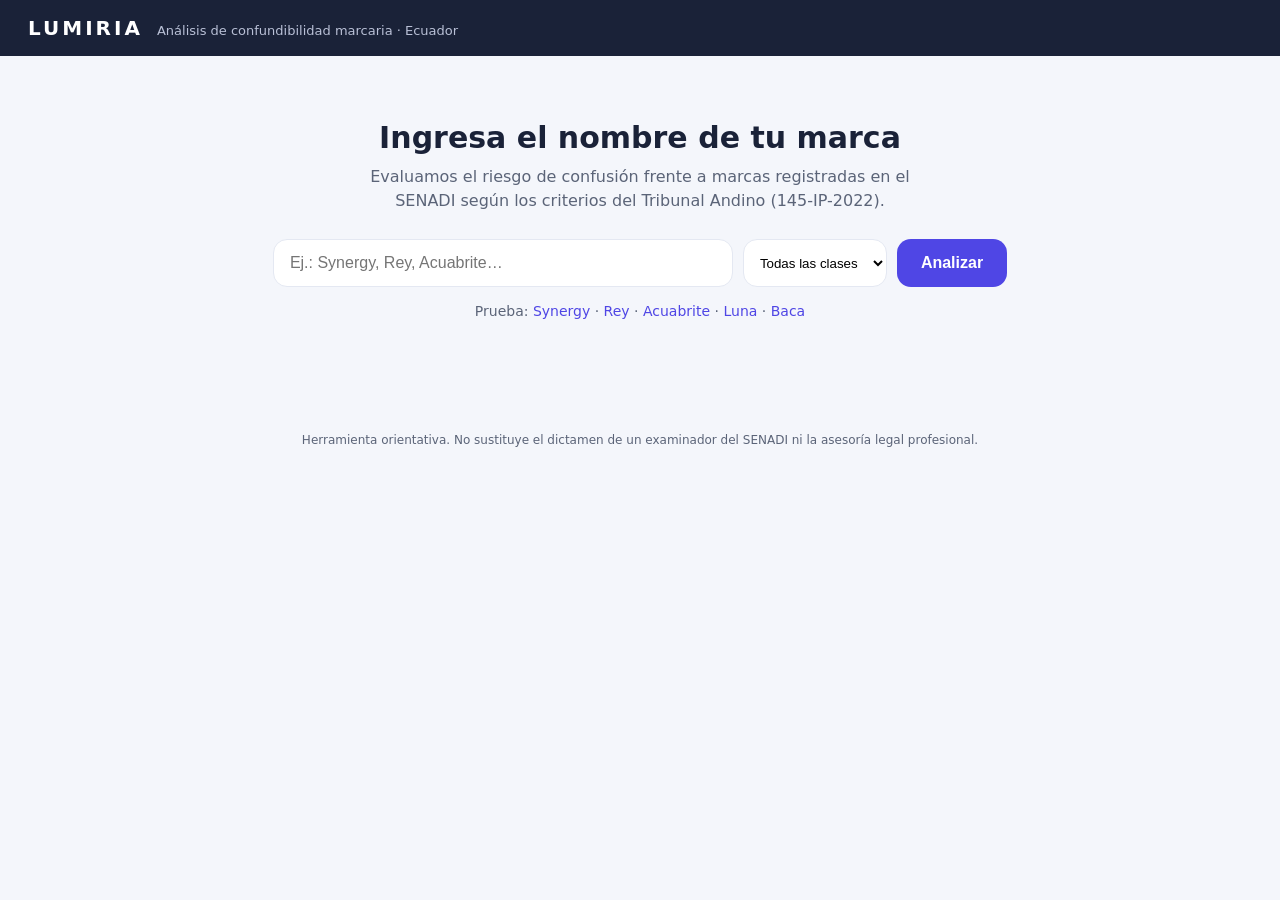
<file: LUMIRIA/frontend/index.html>
<!DOCTYPE html>
<html lang="es">
<head>
  <meta charset="UTF-8" />
  <meta name="viewport" content="width=device-width, initial-scale=1.0" />
  <title>LUMIRIA · Búsqueda de anterioridades marcarias · Ecuador</title>
  <link rel="stylesheet" href="styles.css" />
</head>
<body>
  <header class="topbar">
    <div class="brand">LUMIRIA</div>
    <div class="tagline">Análisis de confundibilidad marcaria · Ecuador</div>
  </header>

  <main>
    <section class="hero" id="hero">
      <h1>Ingresa el nombre de tu marca</h1>
      <p class="sub">Evaluamos el riesgo de confusión frente a marcas registradas
        en el SENADI según los criterios del Tribunal Andino (145-IP-2022).</p>
      <form id="form-busqueda" class="buscador">
        <input id="q" type="text" autocomplete="off" placeholder="Ej.: Synergy, Rey, Acuabrite…" />
        <select id="clase" title="Clase de Niza">
          <option value="todas">Todas las clases</option>
        </select>
        <button type="submit">Analizar</button>
      </form>
      <div class="ejemplos">
        Prueba: <a data-q="Synergy">Synergy</a> · <a data-q="Rey">Rey</a> ·
        <a data-q="Acuabrite">Acuabrite</a> · <a data-q="Luna">Luna</a> ·
        <a data-q="Baca">Baca</a>
      </div>
    </section>

    <section id="resultados" class="resultados oculto">
      <div class="cabecera-resultados">
        <div>
          <span class="etq">Marca analizada</span>
          <h2 id="marca-buscada">—</h2>
        </div>
        <div class="resumen" id="resumen-total"></div>
      </div>
      <div id="lista"></div>
      <p id="vacio" class="vacio oculto">No se hallaron marcas con riesgo de confusión relevante. 🎉</p>
    </section>
  </main>

  <footer>
    <p>Herramienta orientativa. No sustituye el dictamen de un examinador del
       SENADI ni la asesoría legal profesional.</p>
  </footer>

  <script src="app.js"></script>
</body>
</html>
</file>
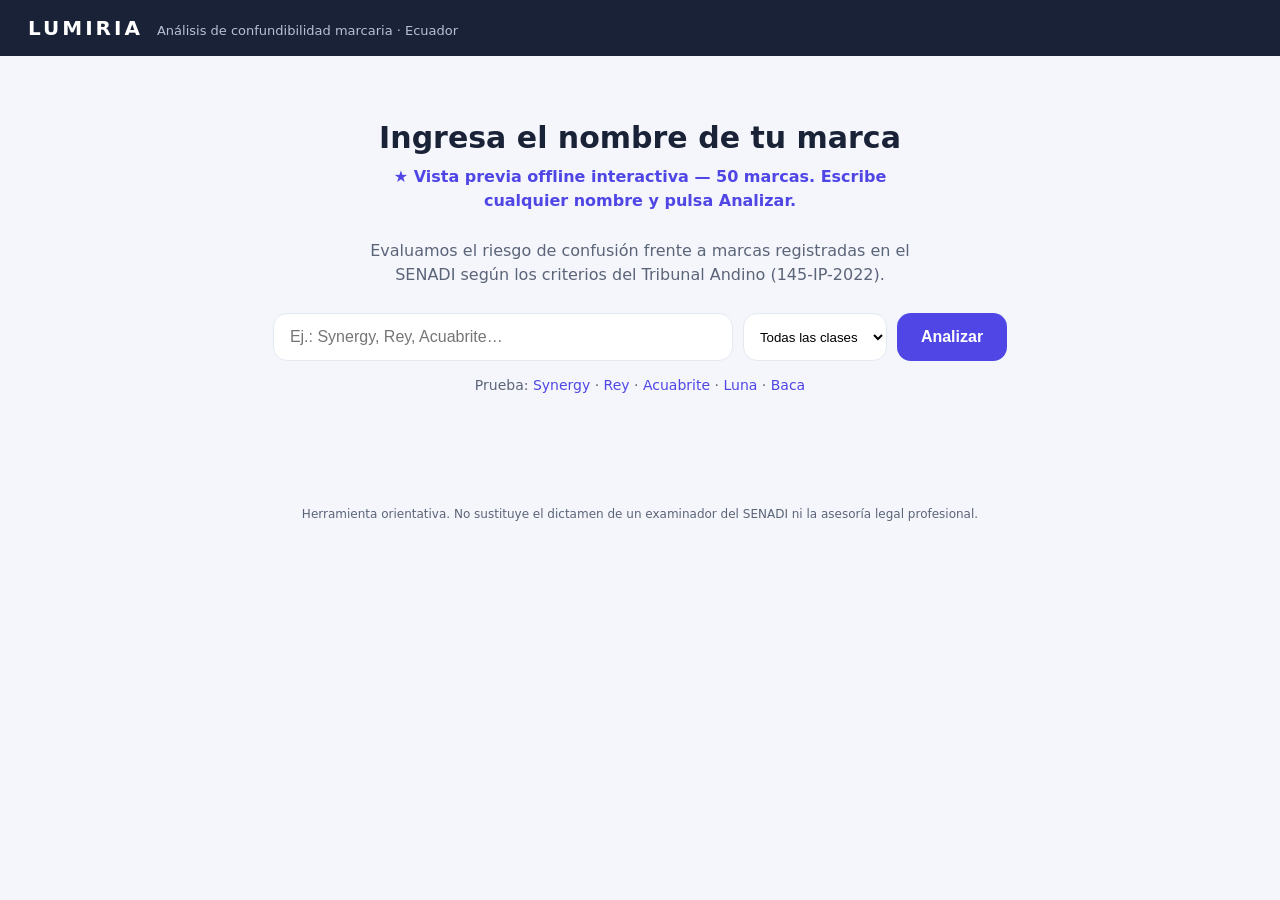
<file: LUMIRIA/preview_demo.html>
<!DOCTYPE html>
<html lang="es">
<head>
  <meta charset="UTF-8" />
  <meta name="viewport" content="width=device-width, initial-scale=1.0" />
  <title>LUMIRIA · Búsqueda de anterioridades marcarias · Ecuador</title>
  <style>
:root {
  --tinta: #1a2238;
  --tinta-suave: #5b6478;
  --fondo: #f4f6fb;
  --tarjeta: #ffffff;
  --acento: #4f46e5;
  --rojo: #e23b3b;
  --rojo-bg: #fdeaea;
  --amarillo: #d9a400;
  --amarillo-bg: #fdf6e3;
  --verde: #2faa5e;
  --verde-bg: #e9f7ee;
  --borde: #e4e8f2;
  --radio: 14px;
  font-family: system-ui, -apple-system, "Segoe UI", Roboto, sans-serif;
}

* { box-sizing: border-box; }
body { margin: 0; background: var(--fondo); color: var(--tinta); }
.oculto { display: none !important; }

.topbar {
  display: flex; align-items: baseline; gap: 14px;
  padding: 16px 28px; background: var(--tinta); color: #fff;
}
.brand { font-weight: 800; letter-spacing: 3px; font-size: 20px; }
.tagline { color: #b9c0d6; font-size: 13px; }

main { max-width: 880px; margin: 0 auto; padding: 28px 20px 60px; }

.hero { text-align: center; padding: 36px 0 18px; }
.hero h1 { font-size: 30px; margin: 0 0 10px; }
.hero .sub { color: var(--tinta-suave); max-width: 560px; margin: 0 auto 26px; line-height: 1.5; }

.buscador { display: flex; gap: 10px; justify-content: center; flex-wrap: wrap; }
.buscador input {
  flex: 1; min-width: 260px; max-width: 460px;
  padding: 14px 16px; font-size: 16px;
  border: 1px solid var(--borde); border-radius: var(--radio); background: #fff;
}
.buscador select { padding: 0 12px; border: 1px solid var(--borde); border-radius: var(--radio); background: #fff; }
.buscador button {
  padding: 14px 24px; font-size: 16px; font-weight: 600; cursor: pointer;
  color: #fff; background: var(--acento); border: 0; border-radius: var(--radio);
}
.buscador button:hover { filter: brightness(1.07); }

.ejemplos { margin-top: 16px; color: var(--tinta-suave); font-size: 14px; }
.ejemplos a { color: var(--acento); cursor: pointer; text-decoration: none; }
.ejemplos a:hover { text-decoration: underline; }

.cabecera-resultados {
  display: flex; justify-content: space-between; align-items: center;
  gap: 16px; margin: 10px 0 18px; flex-wrap: wrap;
}
.etq { font-size: 12px; text-transform: uppercase; letter-spacing: 1px; color: var(--tinta-suave); }
.cabecera-resultados h2 { margin: 4px 0 0; font-size: 26px; }
.resumen { color: var(--tinta-suave); font-size: 14px; }

.tarjeta {
  background: var(--tarjeta); border: 1px solid var(--borde);
  border-left: 6px solid var(--borde); border-radius: var(--radio);
  padding: 18px 20px; margin-bottom: 14px;
}
.tarjeta.alto { border-left-color: var(--rojo); }
.tarjeta.medio { border-left-color: var(--amarillo); }
.tarjeta.bajo { border-left-color: var(--verde); }

.fila-top { display: flex; justify-content: space-between; align-items: center; gap: 12px; }
.nombre-marca { font-size: 19px; font-weight: 700; }
.meta-marca { color: var(--tinta-suave); font-size: 13px; margin-top: 2px; }

.badge { font-size: 13px; font-weight: 700; padding: 6px 12px; border-radius: 999px; white-space: nowrap; }
.badge.alto { color: var(--rojo); background: var(--rojo-bg); }
.badge.medio { color: var(--amarillo); background: var(--amarillo-bg); }
.badge.bajo { color: var(--verde); background: var(--verde-bg); }

.barras { margin-top: 14px; display: grid; gap: 9px; }
.barra-fila { display: grid; grid-template-columns: 120px 1fr 46px; align-items: center; gap: 10px; font-size: 13px; }
.barra-etq { color: var(--tinta-suave); }
.barra-track { background: #eef1f8; height: 9px; border-radius: 999px; overflow: hidden; }
.barra-fill { height: 100%; border-radius: 999px; }
.barra-fill.alto { background: var(--rojo); }
.barra-fill.medio { background: var(--amarillo); }
.barra-fill.bajo { background: var(--verde); }
.barra-val { text-align: right; font-variant-numeric: tabular-nums; font-weight: 600; }

.explica { margin-top: 12px; font-size: 13px; color: var(--tinta-suave); line-height: 1.5; }
.explica b { color: var(--tinta); }
.resaltado { background: #fff2b8; border-radius: 3px; padding: 0 1px; font-weight: 700; color: var(--tinta); }
.motivo { display: inline-block; margin-top: 8px; font-size: 12px; color: var(--acento); }

.vacio { text-align: center; color: var(--tinta-suave); padding: 30px; }
footer { text-align: center; color: var(--tinta-suave); font-size: 12px; padding: 24px; }

</style>
</head>
<body>
  <header class="topbar">
    <div class="brand">LUMIRIA</div>
    <div class="tagline">Análisis de confundibilidad marcaria · Ecuador</div>
  </header>

  <main>
    <section class="hero" id="hero">
      <h1>Ingresa el nombre de tu marca</h1>
      <p class="sub" style="color:#4f46e5;font-weight:600">★ Vista previa offline interactiva — 50 marcas. Escribe cualquier nombre y pulsa Analizar.</p>
      <p class="sub">Evaluamos el riesgo de confusión frente a marcas registradas
        en el SENADI según los criterios del Tribunal Andino (145-IP-2022).</p>
      <form id="form-busqueda" class="buscador">
        <input id="q" type="text" autocomplete="off" placeholder="Ej.: Synergy, Rey, Acuabrite…" />
        <select id="clase" title="Clase de Niza">
          <option value="todas">Todas las clases</option>
        </select>
        <button type="submit">Analizar</button>
      </form>
      <div class="ejemplos">
        Prueba: <a data-q="Synergy">Synergy</a> · <a data-q="Rey">Rey</a> ·
        <a data-q="Acuabrite">Acuabrite</a> · <a data-q="Luna">Luna</a> ·
        <a data-q="Baca">Baca</a>
      </div>
    </section>

    <section id="resultados" class="resultados oculto">
      <div class="cabecera-resultados">
        <div>
          <span class="etq">Marca analizada</span>
          <h2 id="marca-buscada">—</h2>
        </div>
        <div class="resumen" id="resumen-total"></div>
      </div>
      <div id="lista"></div>
      <p id="vacio" class="vacio oculto">No se hallaron marcas con riesgo de confusión relevante. 🎉</p>
    </section>
  </main>

  <footer>
    <p>Herramienta orientativa. No sustituye el dictamen de un examinador del
       SENADI ni la asesoría legal profesional.</p>
  </footer>

  <script>
/* LUMIRIA — motor de similitud en JavaScript (port fiel del paquete Python).
   Permite cotejar cualquier signo contra el listado SIN servidor, en el navegador.
   Expone window.LUMIRIA con comparar() y buscar(). */
(function (global) {
  "use strict";

  // ---------------------------------------------------------------- básicos
  function quitarTildes(texto) {
    texto = texto.replace(/ñ/g, "\uE000").replace(/Ñ/g, "\uE000");
    texto = texto.normalize("NFD").replace(/\p{Mn}/gu, "");
    return texto.replace(/\uE000/g, "ñ");
  }
  function normalizar(texto) {
    texto = quitarTildes((texto || "").toLowerCase().trim());
    return (texto.match(/[a-zñ]/g) || []).join("");
  }

  const VOC_ACENT = new Set("áéíóú");
  const VOCALES = new Set("aeiou");

  // ---------------------------------------------------------- silabación ES
  const VOCALES_DEBILES_ACENTUADAS = new Set("íú");
  function esVocalSil(c) {
    return "aeoáéóiuü".includes(c);
  }
  function esDiptongo(v1, v2) {
    if (VOCALES_DEBILES_ACENTUADAS.has(v1) || VOCALES_DEBILES_ACENTUADAS.has(v2)) return false;
    const b1 = quitarTildes(v1), b2 = quitarTildes(v2);
    if ("aeo".includes(b1) && "aeo".includes(b2)) return false;
    return true;
  }
  const GRUPOS = new Set(["pr","br","tr","dr","cr","gr","fr","pl","bl","cl","gl","fl","ll","rr","ch"]);

  function silabar(palabra) {
    palabra = (palabra || "").trim().toLowerCase();
    if (!palabra) return [];
    const n = palabra.length;
    const nucleos = [];
    let i = 0;
    while (i < n) {
      if (esVocalSil(palabra[i])) {
        const ini = i; i++;
        while (i < n && esVocalSil(palabra[i]) && esDiptongo(palabra[i - 1], palabra[i])) i++;
        nucleos.push([ini, i]);
      } else i++;
    }
    if (!nucleos.length) return [palabra];
    const silabas = [];
    let inicio = 0;
    for (let idx = 0; idx < nucleos.length; idx++) {
      const [, nFin] = nucleos[idx];
      if (idx === nucleos.length - 1) { silabas.push(palabra.slice(inicio)); break; }
      const sigIni = nucleos[idx + 1][0];
      const cons = palabra.slice(nFin, sigIni);
      const c = cons.length;
      let corte;
      if (c === 0) corte = nFin;
      else if (c === 1) corte = nFin;
      else {
        const par = cons.slice(0, 2).toLowerCase();
        if (c === 2) corte = GRUPOS.has(par) ? nFin : nFin + 1;
        else {
          const ultPar = cons.slice(-2).toLowerCase();
          corte = GRUPOS.has(ultPar) ? sigIni - 2 : sigIni - 1;
        }
      }
      silabas.push(palabra.slice(inicio, corte));
      inicio = corte;
    }
    return silabas.filter(Boolean);
  }

  function indiceSilabaTonica(palabra) {
    const silabas = silabar(palabra);
    if (!silabas.length) return -1;
    for (let idx = 0; idx < silabas.length; idx++)
      if ([...silabas[idx]].some((c) => VOC_ACENT.has(c))) return idx;
    const base = quitarTildes((palabra || "").toLowerCase().trim());
    if (!base) return silabas.length - 1;
    const ultima = base[base.length - 1];
    if ("nsaeiou".includes(ultima)) return Math.max(0, silabas.length - 2);
    return silabas.length - 1;
  }
  function silabaTonica(palabra) {
    const silabas = silabar(palabra);
    const idx = indiceSilabaTonica(palabra);
    return idx >= 0 && idx < silabas.length ? silabas[idx] : "";
  }

  // -------------------------------------------------------------- fonética
  function claveMetaphoneEs(palabra) {
    const s = normalizar(palabra);
    if (!s) return "";
    const out = [];
    let i = 0; const n = s.length;
    while (i < n) {
      const c = s[i], sig = i + 1 < n ? s[i + 1] : "";
      const par = c + sig;
      if (par === "ch") { out.push("X"); i += 2; continue; }
      if (par === "ll") { out.push("Y"); i += 2; continue; }
      if (par === "rr") { out.push("R"); i += 2; continue; }
      if (par === "qu") { out.push("K"); i += 2; continue; }
      if (par === "gu" && sig === "u" && i + 2 < n && "ei".includes(s[i + 2])) { out.push("G"); i += 2; continue; }
      if ("aeiou".includes(c)) out.push(c.toUpperCase());
      else if (c === "h") {}
      else if ("bv".includes(c)) out.push("B");
      else if (c === "w") out.push("B");
      else if (c === "c") out.push("ei".includes(sig) ? "S" : "K");
      else if ("sz".includes(c)) out.push("S");
      else if (c === "k") out.push("K");
      else if (c === "q") out.push("K");
      else if (c === "g") out.push("ei".includes(sig) ? "J" : "G");
      else if (c === "j") out.push("J");
      else if (c === "x") out.push("KS");
      else if (c === "y") out.push((sig === "" || !"aeiou".includes(sig)) ? "I" : "Y");
      else if (c === "ñ") out.push("N");
      else out.push(c.toUpperCase());
      i++;
    }
    const clave = [];
    for (const ch of out.join("")) {
      if (clave.length && clave[clave.length - 1] === ch && !"AEIOU".includes(ch)) continue;
      clave.push(ch);
    }
    return clave.join("");
  }

  const GRUPOS_SOUNDEX = {
    b:"1",v:"1",w:"1",p:"1",f:"1", c:"2",k:"2",q:"2",g:"2",j:"2",x:"2",
    s:"3",z:"3", d:"4",t:"4", l:"5", m:"6",n:"6","ñ":"6", r:"7", y:"8",
  };
  function claveSoundexEs(palabra) {
    const s = normalizar(palabra);
    if (!s) return "";
    const meta = claveMetaphoneEs(s);
    const inicial = meta ? meta[0] : s[0].toUpperCase();
    const codigos = [];
    let anterior = GRUPOS_SOUNDEX[s[0]] || "";
    for (const c of s.slice(1)) {
      if (c === "h") continue;
      const cod = GRUPOS_SOUNDEX[c] || "";
      if (cod === "") { anterior = ""; continue; }
      if (cod !== anterior) codigos.push(cod);
      anterior = cod;
    }
    return (inicial + codigos.join("") + "000").slice(0, 4);
  }

  // ----------------------------------------------------------- ortográfica
  function levenshtein(a, b) {
    if (a === b) return 0;
    if (!a) return b.length;
    if (!b) return a.length;
    let prev = Array.from({ length: b.length + 1 }, (_, i) => i);
    for (let i = 1; i <= a.length; i++) {
      const cur = [i];
      for (let j = 1; j <= b.length; j++) {
        const costo = a[i - 1] === b[j - 1] ? 0 : 1;
        cur.push(Math.min(prev[j] + 1, cur[j - 1] + 1, prev[j - 1] + costo));
      }
      prev = cur;
    }
    return prev[b.length];
  }
  function ratioLev(a, b) {
    if (!a && !b) return 1;
    return 1 - levenshtein(a, b) / Math.max(a.length, b.length);
  }
  function trigramas(s) {
    s = "  " + s + " ";
    const set = new Set();
    for (let i = 0; i < s.length - 2; i++) set.add(s.slice(i, i + 3));
    return set;
  }
  function jaccard(a, b) {
    const ta = trigramas(a), tb = trigramas(b);
    if (!ta.size && !tb.size) return 1;
    let inter = 0; ta.forEach((x) => { if (tb.has(x)) inter++; });
    const union = new Set([...ta, ...tb]).size;
    return union ? inter / union : 0;
  }
  function serieVocalica(s) { return [...s].filter((c) => VOCALES.has(c)).join(""); }
  function simVocalica(a, b) { return ratioLev(serieVocalica(a), serieVocalica(b)); }
  function raizComun(a, b) {
    let pref = 0;
    for (let i = 0; i < Math.min(a.length, b.length); i++) { if (a[i] === b[i]) pref++; else break; }
    let suf = 0;
    for (let i = 0; i < Math.min(a.length, b.length); i++) { if (a[a.length - 1 - i] === b[b.length - 1 - i]) suf++; else break; }
    const menor = Math.min(a.length, b.length) || 1;
    const bruto = Math.max(pref, suf);
    const bonus = bruto >= 3 ? 1 : bruto / 3;
    return Math.min(1, (Math.max(pref, suf) / menor) * 0.7 + bonus * 0.3);
  }
  function factorLongitud(a, b) {
    const la = a.length, lb = b.length;
    if (Math.max(la, lb) === 0) return 1;
    return 1 - Math.abs(la - lb) / Math.max(la, lb);
  }
  function r1(x) { return Math.round(x * 1000) / 10; }

  function similitudOrtografica(pa, pb) {
    const a = normalizar(pa), b = normalizar(pb);
    const lev = ratioLev(a, b), trg = jaccard(a, b), voc = simVocalica(a, b),
      raiz = raizComun(a, b), longitud = factorLongitud(a, b);
    const puntaje = lev * 0.4 + trg * 0.2 + voc * 0.15 + raiz * 0.15 + longitud * 0.1;
    return {
      puntaje: r1(puntaje),
      detalle: {
        distancia_edicion: levenshtein(a, b),
        serie_vocalica_a: serieVocalica(a),
        serie_vocalica_b: serieVocalica(b),
        silabas_a: silabar(pa), silabas_b: silabar(pb),
      },
    };
  }

  // -------------------------------------------------------------- fonética
  function explicacionFonetica(p, tonica, soundexIgual) {
    let base;
    if (p >= 0.85) base = "Sonido casi idéntico.";
    else if (p >= 0.6) base = "Sonido marcadamente parecido.";
    else if (p >= 0.4) base = "Cierta semejanza de sonido.";
    else base = "Sonido diferente.";
    if (tonica) base += " Sílaba tónica coincidente.";
    else if (soundexIgual) base += " Misma estructura consonántica.";
    return base;
  }
  function similitudFonetica(pa, pb) {
    const metaA = claveMetaphoneEs(pa), metaB = claveMetaphoneEs(pb);
    const sxA = claveSoundexEs(pa), sxB = claveSoundexEs(pb);
    const base = ratioLev(metaA, metaB);
    const bonusSoundex = sxA && sxA === sxB ? 0.1 : 0;
    const tonA = silabaTonica(pa), tonB = silabaTonica(pb);
    const tonicaIgual = !!tonA && claveMetaphoneEs(tonA) === claveMetaphoneEs(tonB);
    const bonusTonica = tonicaIgual ? 0.12 : 0;
    const bonusPos = indiceSilabaTonica(pa) === indiceSilabaTonica(pb) ? 0.03 : 0;
    const puntaje = Math.min(1, base + bonusSoundex + bonusTonica + bonusPos);
    return {
      puntaje: r1(puntaje),
      factores: { metaphone_a: metaA, metaphone_b: metaB, soundex_a: sxA, soundex_b: sxB,
        tonica_a: tonA, tonica_b: tonB, tonica_coincide: tonicaIgual },
      explicacion: explicacionFonetica(puntaje, tonicaIgual, sxA === sxB),
    };
  }

  // ------------------------------------------------------------ conceptual
  const CAMPOS = [
    ["rey","reina","corona","monarca","trono","imperio","real","realeza","principe"],
    ["luna","selene","lunar","satelite","creciente"],
    ["sol","solar","astro","rayo","helios","amanecer","aurora"],
    ["agua","acua","aqua","hidro","rio","mar","oceano","ola","gota","fuente"],
    ["fuego","llama","fuga","ardor","brasa","fenix","incendio","ignis"],
    ["tierra","terra","campo","suelo","monte","montana","roca","piedra"],
    ["aire","viento","brisa","cielo","nube","tormenta","huracan","vento"],
    ["leon","tigre","felino","fiera","pantera","jaguar","puma"],
    ["aguila","halcon","ave","pajaro","condor","vuelo","ala","pluma"],
    ["oro","dorado","aurum","tesoro","lingote","joya","diamante","gema"],
    ["fuerza","poder","potencia","vigor","energia","titan","hercules"],
    ["rapido","veloz","flecha","rayo","turbo","express","vento","sprint"],
    ["salud","vida","vital","bienestar","sano","cura","medic","farma"],
    ["belleza","bella","linda","hermosa","glamour","estilo","chic","vella"],
    ["casa","hogar","techo","morada","nido","refugio","domus"],
    ["estrella","star","astral","estelar","lucero","constelacion"],
    ["verde","eco","natura","natural","bio","organico","planta","hoja","flor"],
    ["nieve","hielo","frio","polar","artico","glaciar","blanco","nevado"],
    ["dulce","miel","azucar","caramelo","endulza","sweet"],
    ["cafe","grano","aroma","tueste","barista","espresso"],
  ];
  const SINONIMOS = [
    ["rey","monarca"],["luna","selene"],["sol","helios"],["agua","acua","aqua"],
    ["rapido","veloz"],["fuerza","potencia","poder"],["bella","linda","hermosa"],
  ];
  function contieneLema(palabra, lema) { return palabra.includes(lema) || lema.includes(palabra); }
  function conceptosDe(palabra) {
    const p = normalizar(palabra);
    const campos = new Set(), sinon = new Set();
    CAMPOS.forEach((g, i) => { if (g.some((t) => contieneLema(p, normalizar(t)))) campos.add(i); });
    SINONIMOS.forEach((g, i) => { if (g.some((t) => contieneLema(p, normalizar(t)))) sinon.add(i); });
    return [campos, sinon];
  }
  function inter(a, b) { for (const x of a) if (b.has(x)) return true; return false; }
  function similitudConceptual(pa, pb) {
    if (normalizar(pa) === normalizar(pb)) return { puntaje: 100, metodo: "identico", explicacion: "Mismo término." };
    const [ca, sa] = conceptosDe(pa), [cb, sb] = conceptosDe(pb);
    if (inter(sa, sb)) return { puntaje: 90, metodo: "lexicon", explicacion: "Términos sinónimos: evocan la misma idea." };
    if (inter(ca, cb)) {
      const i = [...ca].find((x) => cb.has(x));
      return { puntaje: 65, metodo: "lexicon", explicacion: "Mismo campo semántico (" + CAMPOS[i][0] + "…)." };
    }
    if (ca.size || cb.size) return { puntaje: 15, metodo: "lexicon", explicacion: "Baja conexión de ideas." };
    return { puntaje: 5, metodo: "lexicon", explicacion: "Sin relación conceptual detectable." };
  }

  // --------------------------------------------------------------- scoring
  const PESOS = { fonetico: 0.4, ortografico: 0.35, conceptual: 0.25 };
  function nivelRiesgo(p) {
    if (p >= 70) return { nivel: "alto", color: "rojo", mensaje: "Alto riesgo de confundibilidad. Registro poco viable." };
    if (p >= 45) return { nivel: "medio", color: "amarillo", mensaje: "Riesgo medio. Conviene un análisis legal detallado." };
    return { nivel: "bajo", color: "verde", mensaje: "Bajo riesgo. Registro probablemente viable." };
  }
  function comparar(pa, pb, pesos) {
    pesos = pesos || PESOS;
    const orto = similitudOrtografica(pa, pb), fon = similitudFonetica(pa, pb), con = similitudConceptual(pa, pb);
    const general = Math.round((fon.puntaje * pesos.fonetico + orto.puntaje * pesos.ortografico + con.puntaje * pesos.conceptual) * 10) / 10;
    return { marca_a: pa, marca_b: pb, puntaje_general: general, riesgo: nivelRiesgo(general),
      ortografica: orto, fonetica: fon, conceptual: con };
  }

  // ---------------------------------------------------------------- buscar
  function buscar(marcas, consulta, opts) {
    opts = opts || {};
    const umbral = opts.umbral != null ? opts.umbral : 40;
    const umbralEje = opts.umbralEje != null ? opts.umbralEje : 60;
    const claseNiza = opts.claseNiza != null ? opts.claseNiza : null;
    const limite = opts.limite != null ? opts.limite : 20;
    const resultados = [];
    for (const m of marcas) {
      if (claseNiza != null && m.clase_niza !== claseNiza) continue;
      const d = comparar(consulta, m.denominacion);
      const ejes = [];
      if (d.ortografica.puntaje >= umbralEje) ejes.push("ortográfico");
      if (d.fonetica.puntaje >= umbralEje) ejes.push("fonético");
      if (d.conceptual.puntaje >= umbralEje) ejes.push("conceptual");
      if (d.puntaje_general >= umbral || ejes.length) {
        resultados.push({
          motivo_inclusion: d.puntaje_general >= umbral ? "riesgo_general" : "eje:" + ejes.join(","),
          marca: { id: m.id, denominacion: m.denominacion, clase_niza: m.clase_niza, titular: m.titular,
            estado: m.estado, numero_registro: m.numero_registro },
          puntaje_general: d.puntaje_general, riesgo: d.riesgo,
          ortografica: { puntaje: d.ortografica.puntaje, detalle: d.ortografica.detalle },
          fonetica: { puntaje: d.fonetica.puntaje, explicacion: d.fonetica.explicacion, factores: d.fonetica.factores },
          conceptual: d.conceptual,
        });
      }
    }
    resultados.sort((a, b) => b.puntaje_general - a.puntaje_general);
    return { consulta, total: resultados.length, umbral, resultados: resultados.slice(0, limite) };
  }

  global.LUMIRIA = { comparar, buscar, nivelRiesgo, claveMetaphoneEs, claveSoundexEs, silabaTonica, similitudFonetica, similitudConceptual, similitudOrtografica };
})(typeof window !== "undefined" ? window : globalThis);

</script>
<script>
const MARCAS = [{"id": 1, "denominacion": "Sinergia", "clase_niza": 35, "titular": "Consultora Andina S.A.", "estado": "registrada", "numero_registro": "SENADI-2019-001"}, {"id": 2, "denominacion": "Xinergy", "clase_niza": 9, "titular": "TechXi Cía. Ltda.", "estado": "registrada", "numero_registro": "SENADI-2021-114"}, {"id": 3, "denominacion": "Corona", "clase_niza": 32, "titular": "Bebidas del Pacífico S.A.", "estado": "registrada", "numero_registro": "SENADI-2005-540"}, {"id": 4, "denominacion": "Rey Sol", "clase_niza": 30, "titular": "Alimentos Quito S.A.", "estado": "registrada", "numero_registro": "SENADI-2012-221"}, {"id": 5, "denominacion": "Selene", "clase_niza": 3, "titular": "Cosméticos Luna Cía. Ltda.", "estado": "registrada", "numero_registro": "SENADI-2018-077"}, {"id": 6, "denominacion": "Luna Llena", "clase_niza": 43, "titular": "Restaurantes del Valle S.A.", "estado": "registrada", "numero_registro": "SENADI-2016-300"}, {"id": 7, "denominacion": "Acuafresh", "clase_niza": 3, "titular": "Higiene Oral Andes S.A.", "estado": "registrada", "numero_registro": "SENADI-2010-450"}, {"id": 8, "denominacion": "Acuadent", "clase_niza": 3, "titular": "Dental Care Ecuador", "estado": "registrada", "numero_registro": "SENADI-2014-512"}, {"id": 9, "denominacion": "Solar", "clase_niza": 11, "titular": "Energías Renovables EC", "estado": "registrada", "numero_registro": "SENADI-2017-188"}, {"id": 10, "denominacion": "Soles", "clase_niza": 25, "titular": "Textiles Manabí S.A.", "estado": "registrada", "numero_registro": "SENADI-2013-260"}, {"id": 11, "denominacion": "Cebra", "clase_niza": 16, "titular": "Papelería Central", "estado": "registrada", "numero_registro": "SENADI-2008-099"}, {"id": 12, "denominacion": "Sebra", "clase_niza": 18, "titular": "Marroquinería Sur", "estado": "en_tramite", "numero_registro": "SENADI-2023-031"}, {"id": 13, "denominacion": "Vaca Feliz", "clase_niza": 29, "titular": "Lácteos Sierra S.A.", "estado": "registrada", "numero_registro": "SENADI-2011-410"}, {"id": 14, "denominacion": "Baca Feliz", "clase_niza": 29, "titular": "Productos del Agro", "estado": "rechazada", "numero_registro": "SENADI-2022-205"}, {"id": 15, "denominacion": "Estrella Polar", "clase_niza": 39, "titular": "Logística Galápagos S.A.", "estado": "registrada", "numero_registro": "SENADI-2015-321"}, {"id": 16, "denominacion": "León Dorado", "clase_niza": 33, "titular": "Licores del Austro", "estado": "registrada", "numero_registro": "SENADI-2009-150"}, {"id": 17, "denominacion": "Aqua Vida", "clase_niza": 32, "titular": "Aguas Cotopaxi S.A.", "estado": "registrada", "numero_registro": "SENADI-2020-066"}, {"id": 18, "denominacion": "Vento", "clase_niza": 12, "titular": "Importadora Motriz", "estado": "registrada", "numero_registro": "SENADI-2019-289"}, {"id": 19, "denominacion": "Fénix", "clase_niza": 45, "titular": "Servicios Legales Andinos", "estado": "registrada", "numero_registro": "SENADI-2017-401"}, {"id": 20, "denominacion": "Calló", "clase_niza": 41, "titular": "Editorial Voz S.A.", "estado": "registrada", "numero_registro": "SENADI-2006-018"}, {"id": 21, "denominacion": "Cayó", "clase_niza": 28, "titular": "Juguetes del Ecuador", "estado": "en_tramite", "numero_registro": "SENADI-2024-007"}, {"id": 22, "denominacion": "Helios", "clase_niza": 11, "titular": "Iluminación Total", "estado": "registrada", "numero_registro": "SENADI-2018-233"}, {"id": 23, "denominacion": "Monarca", "clase_niza": 24, "titular": "Hogar y Confort S.A.", "estado": "registrada", "numero_registro": "SENADI-2014-128"}, {"id": 24, "denominacion": "Sinergía Plus", "clase_niza": 44, "titular": "Clínica Integral", "estado": "registrada", "numero_registro": "SENADI-2021-355"}, {"id": 25, "denominacion": "Verde Vida", "clase_niza": 31, "titular": "Agro Orgánico EC", "estado": "registrada", "numero_registro": "SENADI-2019-178"}, {"id": 26, "denominacion": "Cinergia", "clase_niza": 41, "titular": "Producciones Audiovisuales EC", "estado": "en_tramite", "numero_registro": "SENADI-2024-052"}, {"id": 27, "denominacion": "Bella", "clase_niza": 3, "titular": "Belleza Natural S.A.", "estado": "registrada", "numero_registro": "SENADI-2016-141"}, {"id": 28, "denominacion": "Vella", "clase_niza": 44, "titular": "Estética Integral Cía. Ltda.", "estado": "en_tramite", "numero_registro": "SENADI-2023-188"}, {"id": 29, "denominacion": "Aurora", "clase_niza": 11, "titular": "Iluminación del Norte", "estado": "registrada", "numero_registro": "SENADI-2013-077"}, {"id": 30, "denominacion": "Astro", "clase_niza": 28, "titular": "Deportes y Recreo S.A.", "estado": "registrada", "numero_registro": "SENADI-2010-260"}, {"id": 31, "denominacion": "Tigre", "clase_niza": 5, "titular": "Farmacéutica Vital", "estado": "registrada", "numero_registro": "SENADI-2007-310"}, {"id": 32, "denominacion": "Jaguar", "clase_niza": 12, "titular": "Automotriz Andina", "estado": "registrada", "numero_registro": "SENADI-2011-512"}, {"id": 33, "denominacion": "Pantera", "clase_niza": 25, "titular": "Calzado Deportivo EC", "estado": "registrada", "numero_registro": "SENADI-2014-203"}, {"id": 34, "denominacion": "Cóndor", "clase_niza": 39, "titular": "Aerolíneas del Sur", "estado": "registrada", "numero_registro": "SENADI-2008-018"}, {"id": 35, "denominacion": "Águila Real", "clase_niza": 33, "titular": "Destilería Imbabura", "estado": "registrada", "numero_registro": "SENADI-2012-440"}, {"id": 36, "denominacion": "Oro Puro", "clase_niza": 14, "titular": "Joyería del Centro", "estado": "registrada", "numero_registro": "SENADI-2015-129"}, {"id": 37, "denominacion": "Dorado", "clase_niza": 29, "titular": "Pesquera del Pacífico", "estado": "registrada", "numero_registro": "SENADI-2009-061"}, {"id": 38, "denominacion": "Diamante", "clase_niza": 14, "titular": "Joyas Finas S.A.", "estado": "registrada", "numero_registro": "SENADI-2017-355"}, {"id": 39, "denominacion": "Gema", "clase_niza": 14, "titular": "Accesorios Premium", "estado": "en_tramite", "numero_registro": "SENADI-2023-244"}, {"id": 40, "denominacion": "Titán", "clase_niza": 7, "titular": "Maquinaria Industrial EC", "estado": "registrada", "numero_registro": "SENADI-2011-088"}, {"id": 41, "denominacion": "Hércules", "clase_niza": 6, "titular": "Aceros del Litoral", "estado": "registrada", "numero_registro": "SENADI-2010-150"}, {"id": 42, "denominacion": "Veloz", "clase_niza": 39, "titular": "Mensajería Express", "estado": "registrada", "numero_registro": "SENADI-2018-401"}, {"id": 43, "denominacion": "Flecha Roja", "clase_niza": 12, "titular": "Transporte Pesado S.A.", "estado": "registrada", "numero_registro": "SENADI-2016-277"}, {"id": 44, "denominacion": "Turbo", "clase_niza": 4, "titular": "Lubricantes Andinos", "estado": "registrada", "numero_registro": "SENADI-2013-199"}, {"id": 45, "denominacion": "Nevado", "clase_niza": 32, "titular": "Aguas Chimborazo S.A.", "estado": "registrada", "numero_registro": "SENADI-2009-300"}, {"id": 46, "denominacion": "Glaciar", "clase_niza": 11, "titular": "Refrigeración Total", "estado": "registrada", "numero_registro": "SENADI-2015-066"}, {"id": 47, "denominacion": "Miel Dorada", "clase_niza": 30, "titular": "Apícola del Valle", "estado": "registrada", "numero_registro": "SENADI-2014-410"}, {"id": 48, "denominacion": "Dulce Hogar", "clase_niza": 21, "titular": "Bazar Familiar", "estado": "registrada", "numero_registro": "SENADI-2012-128"}, {"id": 49, "denominacion": "Aroma Café", "clase_niza": 30, "titular": "Cafetería del Parque", "estado": "registrada", "numero_registro": "SENADI-2017-233"}, {"id": 50, "denominacion": "Estrella Azul", "clase_niza": 43, "titular": "Hotelería Costa S.A.", "estado": "registrada", "numero_registro": "SENADI-2016-321"}];
</script>
<script>
// LUMIRIA · lógica del frontend (sin frameworks ni build).
const API = ""; // mismo origen que sirve api.py

const form = document.getElementById("form-busqueda");
const inputQ = document.getElementById("q");
const selClase = document.getElementById("clase");
const $res = document.getElementById("resultados");
const $lista = document.getElementById("lista");
const $vacio = document.getElementById("vacio");
const $marcaBuscada = document.getElementById("marca-buscada");
const $resumen = document.getElementById("resumen-total");

// Clases de Niza usadas en el dataset demo (en producción: catálogo completo 1-45).
const CLASES = [3, 9, 11, 12, 16, 18, 24, 25, 28, 29, 30, 31, 32, 33, 35, 39, 41, 43, 44, 45];
for (const c of CLASES) {
  const o = document.createElement("option");
  o.value = c; o.textContent = `Clase ${c}`;
  selClase.appendChild(o);
}

document.querySelectorAll(".ejemplos a").forEach((a) =>
  a.addEventListener("click", () => { inputQ.value = a.dataset.q; form.requestSubmit(); })
);

form.addEventListener("submit", async (e) => {
  e.preventDefault();
  const q = inputQ.value.trim();
  if (!q) return;
  await buscar(q, selClase.value);
});

async function buscar(q, clase) {
  $marcaBuscada.textContent = q;
  $res.classList.remove("oculto");
  $lista.innerHTML = `<p class="vacio">Analizando…</p>`;
  $vacio.classList.add("oculto");

  // Modo offline: coteja en el navegador con el motor LUMIRIA sobre MARCAS.
  const claseNiza = clase && clase !== "todas" ? parseInt(clase, 10) : null;
  const data = LUMIRIA.buscar(MARCAS, q, { umbral: 40, claseNiza });

  $resumen.textContent = `${data.total} coincidencia(s) sobre el umbral`;
  $lista.innerHTML = "";
  if (!data.resultados || data.resultados.length === 0) {
    $vacio.classList.remove("oculto");
    return;
  }
  data.resultados.forEach((r) => $lista.appendChild(tarjeta(q, r)));
}

function tarjeta(consulta, r) {
  const nivel = r.riesgo.nivel; // alto | medio | bajo
  const el = document.createElement("article");
  el.className = `tarjeta ${nivel}`;

  const m = r.marca;
  el.innerHTML = `
    <div class="fila-top">
      <div>
        <div class="nombre-marca">${resaltarComunes(m.denominacion, consulta)}</div>
        <div class="meta-marca">Clase ${m.clase_niza ?? "—"} · ${m.titular ?? ""} · ${estado(m.estado)}</div>
      </div>
      <div style="text-align:right">
        <div class="badge ${nivel}">Riesgo ${nivel} · ${r.puntaje_general}%</div>
      </div>
    </div>
    <div class="barras">
      ${barra("Ortográfica", r.ortografica.puntaje)}
      ${barra("Fonética", r.fonetica.puntaje)}
      ${barra("Conceptual", r.conceptual.puntaje)}
    </div>
    <div class="explica">
      <div><b>Ortográfica:</b> ${detalleOrto(consulta, m.denominacion, r.ortografica)}</div>
      <div><b>Fonética:</b> ${r.fonetica.explicacion}
        <span style="opacity:.7">(${r.fonetica.factores.metaphone_a} ≈ ${r.fonetica.factores.metaphone_b})</span></div>
      <div><b>Conceptual:</b> ${r.conceptual.explicacion}</div>
      <span class="motivo">${motivo(r.motivo_inclusion)}</span>
    </div>`;
  return el;
}

function barra(etq, val) {
  const nivel = val >= 70 ? "alto" : val >= 45 ? "medio" : "bajo";
  return `<div class="barra-fila">
    <span class="barra-etq">${etq}</span>
    <span class="barra-track"><span class="barra-fill ${nivel}" style="width:${val}%"></span></span>
    <span class="barra-val">${val}%</span>
  </div>`;
}

function detalleOrto(a, b, orto) {
  const d = orto.detalle || {};
  const partes = [];
  if (d.distancia_edicion != null) partes.push(`${d.distancia_edicion} edición(es) de diferencia`);
  if (d.serie_vocalica_a && d.serie_vocalica_b)
    partes.push(`vocales «${d.serie_vocalica_a}» vs «${d.serie_vocalica_b}»`);
  return `${orto.puntaje}% — ${partes.join("; ")}.`;
}

// Resalta en `texto` las letras que comparte con `ref` (visualización simple).
function resaltarComunes(texto, ref) {
  const set = new Set(ref.toLowerCase().replace(/[^a-záéíóúñ]/gi, ""));
  return [...texto].map((ch) =>
    set.has(ch.toLowerCase()) ? `<span class="resaltado">${ch}</span>` : ch
  ).join("");
}

function estado(e) {
  return ({ registrada: "Registrada", en_tramite: "En trámite", rechazada: "Rechazada" }[e]) || e || "";
}
function motivo(m) {
  if (!m) return "";
  if (m === "riesgo_general") return "Incluida por riesgo general.";
  return "Incluida por similitud " + m.replace("eje:", "").replace(/,/g, " y ") + ".";
}

</script>
</body>
</html>
</file>
<file: LUMIRIA/frontend/styles.css>
:root {
  --tinta: #1a2238;
  --tinta-suave: #5b6478;
  --fondo: #f4f6fb;
  --tarjeta: #ffffff;
  --acento: #4f46e5;
  --rojo: #e23b3b;
  --rojo-bg: #fdeaea;
  --amarillo: #d9a400;
  --amarillo-bg: #fdf6e3;
  --verde: #2faa5e;
  --verde-bg: #e9f7ee;
  --borde: #e4e8f2;
  --radio: 14px;
  font-family: system-ui, -apple-system, "Segoe UI", Roboto, sans-serif;
}

* { box-sizing: border-box; }
body { margin: 0; background: var(--fondo); color: var(--tinta); }
.oculto { display: none !important; }

.topbar {
  display: flex; align-items: baseline; gap: 14px;
  padding: 16px 28px; background: var(--tinta); color: #fff;
}
.brand { font-weight: 800; letter-spacing: 3px; font-size: 20px; }
.tagline { color: #b9c0d6; font-size: 13px; }

main { max-width: 880px; margin: 0 auto; padding: 28px 20px 60px; }

.hero { text-align: center; padding: 36px 0 18px; }
.hero h1 { font-size: 30px; margin: 0 0 10px; }
.hero .sub { color: var(--tinta-suave); max-width: 560px; margin: 0 auto 26px; line-height: 1.5; }

.buscador { display: flex; gap: 10px; justify-content: center; flex-wrap: wrap; }
.buscador input {
  flex: 1; min-width: 260px; max-width: 460px;
  padding: 14px 16px; font-size: 16px;
  border: 1px solid var(--borde); border-radius: var(--radio); background: #fff;
}
.buscador select { padding: 0 12px; border: 1px solid var(--borde); border-radius: var(--radio); background: #fff; }
.buscador button {
  padding: 14px 24px; font-size: 16px; font-weight: 600; cursor: pointer;
  color: #fff; background: var(--acento); border: 0; border-radius: var(--radio);
}
.buscador button:hover { filter: brightness(1.07); }

.ejemplos { margin-top: 16px; color: var(--tinta-suave); font-size: 14px; }
.ejemplos a { color: var(--acento); cursor: pointer; text-decoration: none; }
.ejemplos a:hover { text-decoration: underline; }

.cabecera-resultados {
  display: flex; justify-content: space-between; align-items: center;
  gap: 16px; margin: 10px 0 18px; flex-wrap: wrap;
}
.etq { font-size: 12px; text-transform: uppercase; letter-spacing: 1px; color: var(--tinta-suave); }
.cabecera-resultados h2 { margin: 4px 0 0; font-size: 26px; }
.resumen { color: var(--tinta-suave); font-size: 14px; }

.tarjeta {
  background: var(--tarjeta); border: 1px solid var(--borde);
  border-left: 6px solid var(--borde); border-radius: var(--radio);
  padding: 18px 20px; margin-bottom: 14px;
}
.tarjeta.alto { border-left-color: var(--rojo); }
.tarjeta.medio { border-left-color: var(--amarillo); }
.tarjeta.bajo { border-left-color: var(--verde); }

.fila-top { display: flex; justify-content: space-between; align-items: center; gap: 12px; }
.nombre-marca { font-size: 19px; font-weight: 700; }
.meta-marca { color: var(--tinta-suave); font-size: 13px; margin-top: 2px; }

.badge { font-size: 13px; font-weight: 700; padding: 6px 12px; border-radius: 999px; white-space: nowrap; }
.badge.alto { color: var(--rojo); background: var(--rojo-bg); }
.badge.medio { color: var(--amarillo); background: var(--amarillo-bg); }
.badge.bajo { color: var(--verde); background: var(--verde-bg); }

.barras { margin-top: 14px; display: grid; gap: 9px; }
.barra-fila { display: grid; grid-template-columns: 120px 1fr 46px; align-items: center; gap: 10px; font-size: 13px; }
.barra-etq { color: var(--tinta-suave); }
.barra-track { background: #eef1f8; height: 9px; border-radius: 999px; overflow: hidden; }
.barra-fill { height: 100%; border-radius: 999px; }
.barra-fill.alto { background: var(--rojo); }
.barra-fill.medio { background: var(--amarillo); }
.barra-fill.bajo { background: var(--verde); }
.barra-val { text-align: right; font-variant-numeric: tabular-nums; font-weight: 600; }

.explica { margin-top: 12px; font-size: 13px; color: var(--tinta-suave); line-height: 1.5; }
.explica b { color: var(--tinta); }
.resaltado { background: #fff2b8; border-radius: 3px; padding: 0 1px; font-weight: 700; color: var(--tinta); }
.motivo { display: inline-block; margin-top: 8px; font-size: 12px; color: var(--acento); }

.vacio { text-align: center; color: var(--tinta-suave); padding: 30px; }
footer { text-align: center; color: var(--tinta-suave); font-size: 12px; padding: 24px; }
</file>
